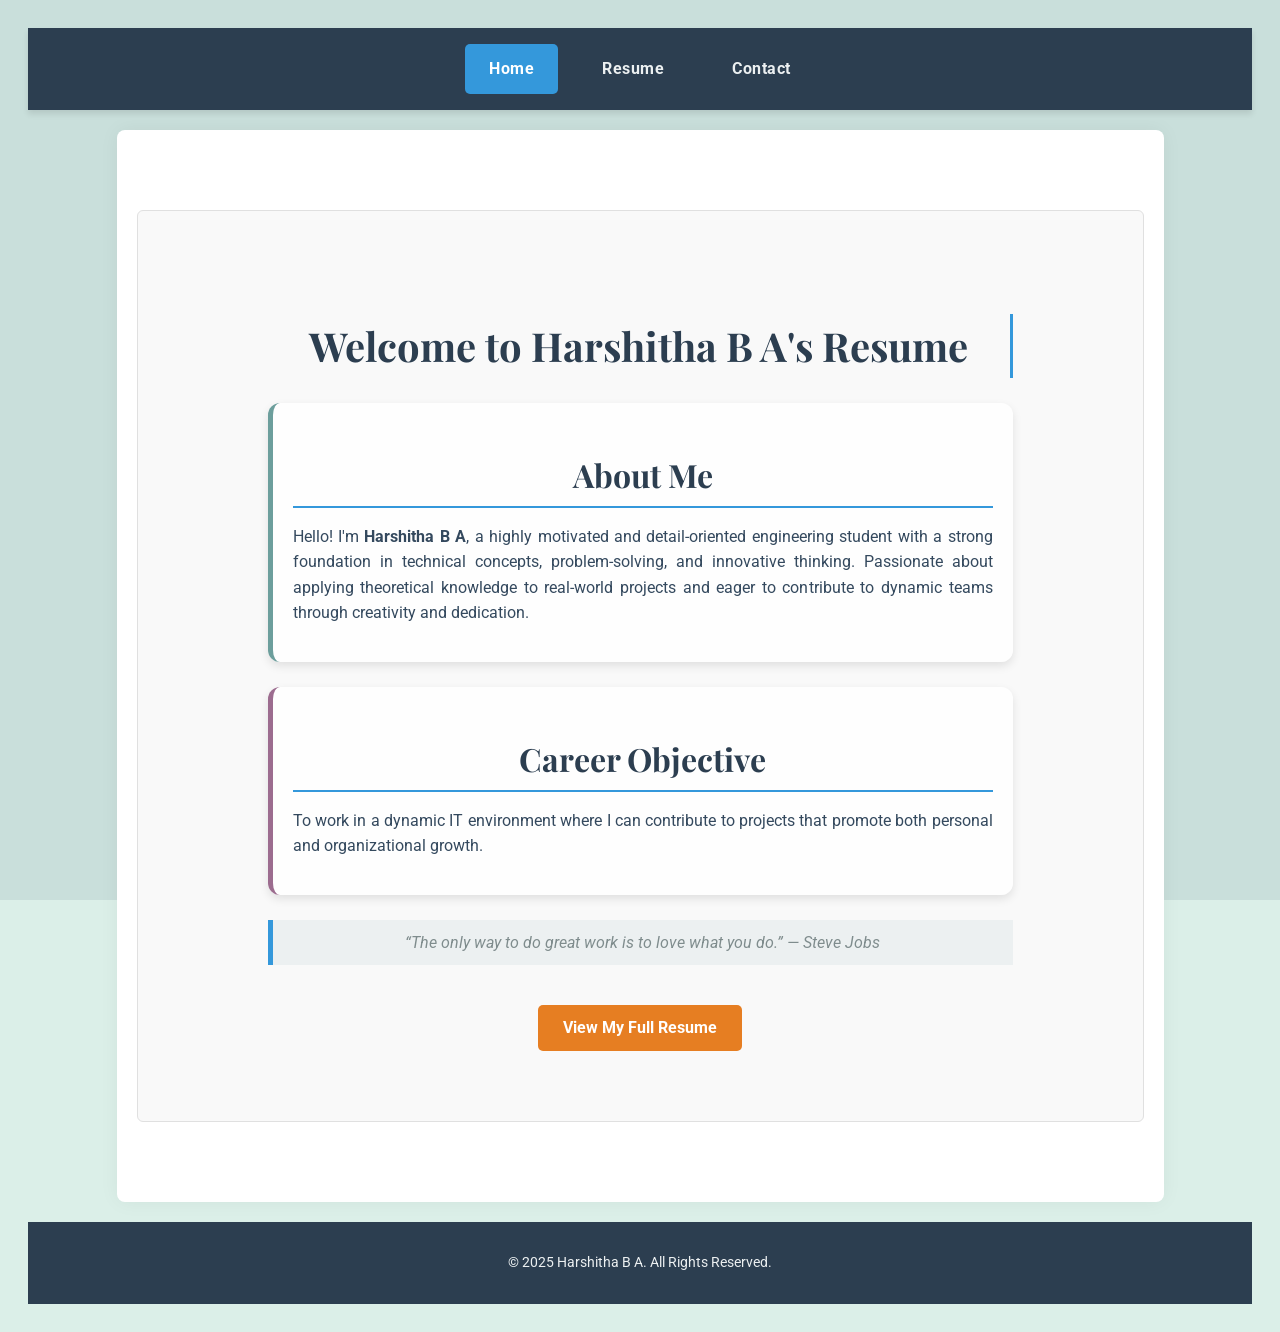
<file: index.html>
<!DOCTYPE html>
<html lang="en">
<head>
    <meta charset="UTF-8">
    <meta name="viewport" content="width=device-width, initial-scale=1.0">
    <title>Welcome to Harshitha B A's Resume</title>
    <link rel="stylesheet" href="styles.css">
    <link href="https://fonts.googleapis.com/css2?family=Roboto:wght@400;700&family=Playfair+Display:wght@700&display=swap" rel="stylesheet">
</head>
<body>
    <header>
        <nav>
            <a href="index.html" class="active">Home</a>
            <a href="resume.html">Resume</a>
            <a href="contact.html">Contact</a>
        </nav>
    </header>

    <main class="indexs">
        <section class="hero-section">
            <div class="hero-content">
                <h1>Welcome to Harshitha B A's Resume</h1>

                <!-- About Me Block -->
                <div class="info-block about-me">
                    <h2>About Me</h2>
                    <p>
                        Hello! I'm <strong>Harshitha B A</strong>, a highly motivated and detail-oriented engineering student 
                        with a strong foundation in technical concepts, problem-solving, and innovative thinking. 
                        Passionate about applying theoretical knowledge to real-world projects and eager to contribute 
                        to dynamic teams through creativity and dedication.
                    </p>
                </div>

                <!-- Career Objective Block -->
                <div class="info-block career-objective">
                    <h2>Career Objective</h2>
                    <p>
                        To work in a dynamic IT environment where I can contribute to projects that promote both 
                        personal and organizational growth.
                    </p>
                </div>

                <blockquote class="quote">
                    “The only way to do great work is to love what you do.” — <em>Steve Jobs</em>
                </blockquote>

                <a href="resume.html" class="cta-button">View My Full Resume</a>
            </div>
        </section>
    </main>

    <footer>
        <p>&copy; 2025 Harshitha B A. All Rights Reserved.</p>
    </footer>
    <script src="script.js"></script>
</body>
</html>
</file>
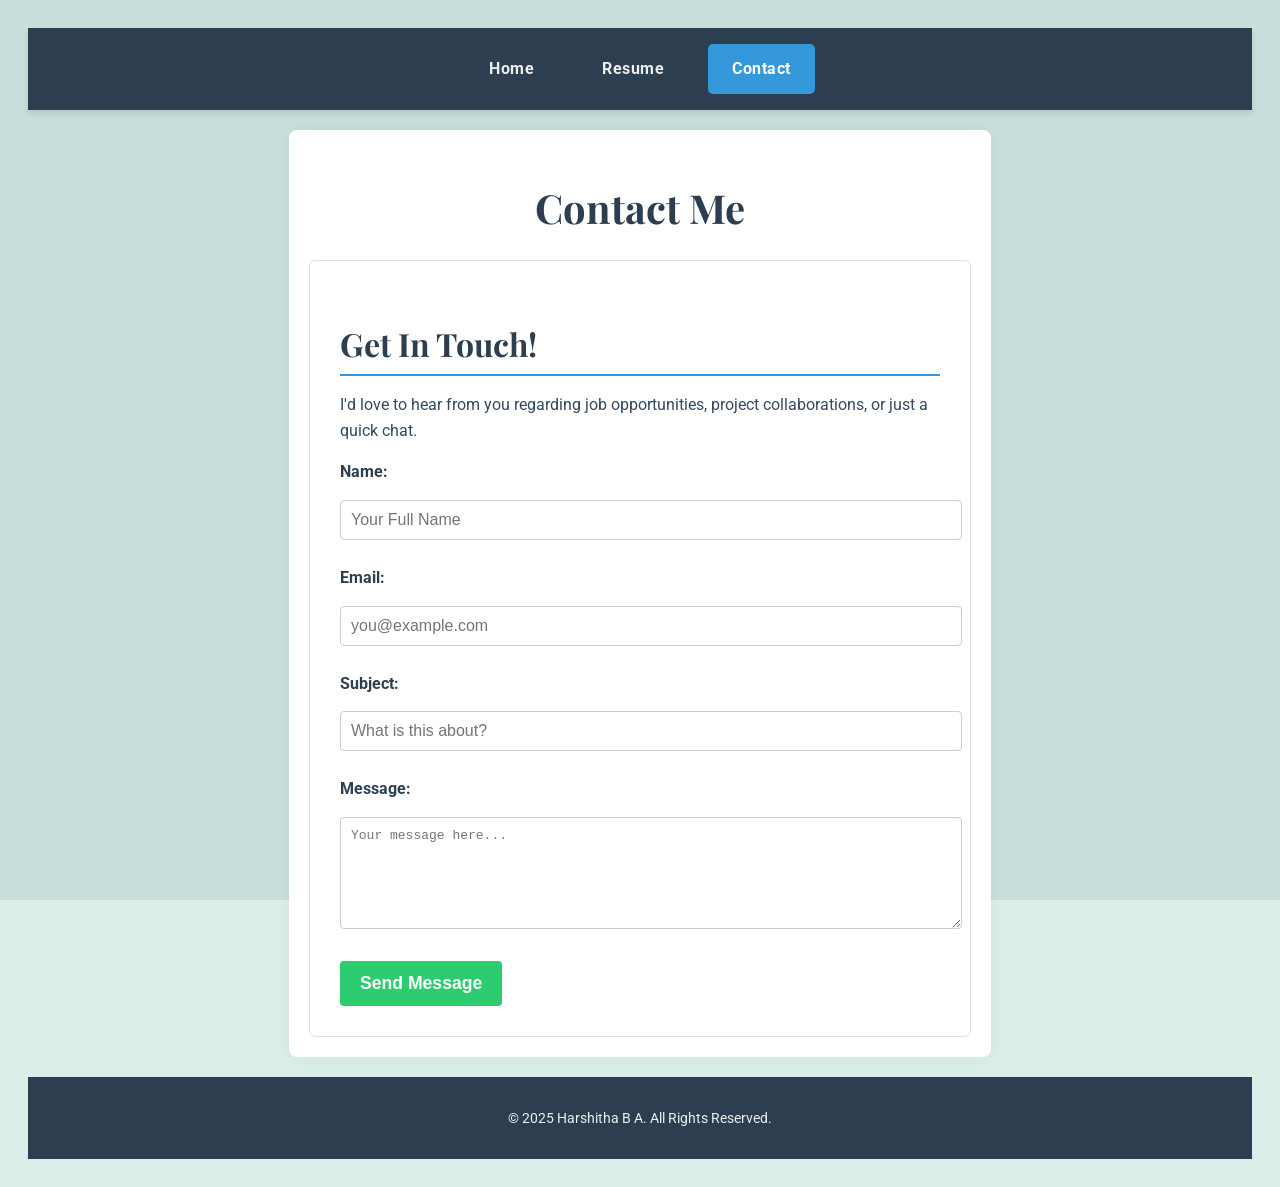
<file: contact.html>
<!DOCTYPE html>
<html lang="en">
<head>
    <meta charset="UTF-8">
    <meta name="viewport" content="width=device-width, initial-scale=1.0">
    <title>Contact Me</title> 
    <link rel="stylesheet" href="styles.css">
    <link href="https://fonts.googleapis.com/css2?family=Roboto:wght@400;700&family=Playfair+Display:wght@700&display=swap" rel="stylesheet">
</head>

<body>
    <header>
        <nav>
            <a href="index.html">Home</a>
            <a href="resume.html">Resume</a>
            <a href="contact.html" class="active">Contact</a>
        </nav>
    </header>

    <main>
         <h1>Contact Me</h1>
        <section class="contact-section">
            <h2>Get In Touch!</h2>
            <p>I'd love to hear from you regarding job opportunities, project collaborations, or just a quick chat.</p>
            
            <form id="contactForm">
                <div class="form-group">
                    <label for="name">Name:</label>
                    <input type="text" id="name" name="name" placeholder="Your Full Name" required>
                    <small class="error-message" id="nameError"></small>
                </div>
                
                <div class="form-group">
                    <label for="email">Email:</label>
                    <input type="email" id="email" name="email" placeholder="you@example.com" required>
                    <small class="error-message" id="emailError"></small>
                </div>
                
                <div class="form-group">
                    <label for="subject">Subject:</label>
                    <input type="text" id="subject" name="subject" placeholder="What is this about?" required>
                    <small class="error-message" id="subjectError"></small>
                </div>
                
                <div class="form-group">
                    <label for="message">Message:</label>
                    <textarea id="message" name="message" rows="6" placeholder="Your message here..." required></textarea>
                    <small class="error-message" id="messageError"></small>
                </div>
                
                <button type="submit" id="submitBtn">Send Message</button>
                <p id="formStatus" style="display: none; margin-top: 15px; font-weight: bold;"></p>
            </form>
        </section>
    </main>

    <footer>
        <p>&copy; 2025 Harshitha B A. All Rights Reserved.</p>
    </footer>
    <script src="script.js"></script>
</body>
</html>
</file>
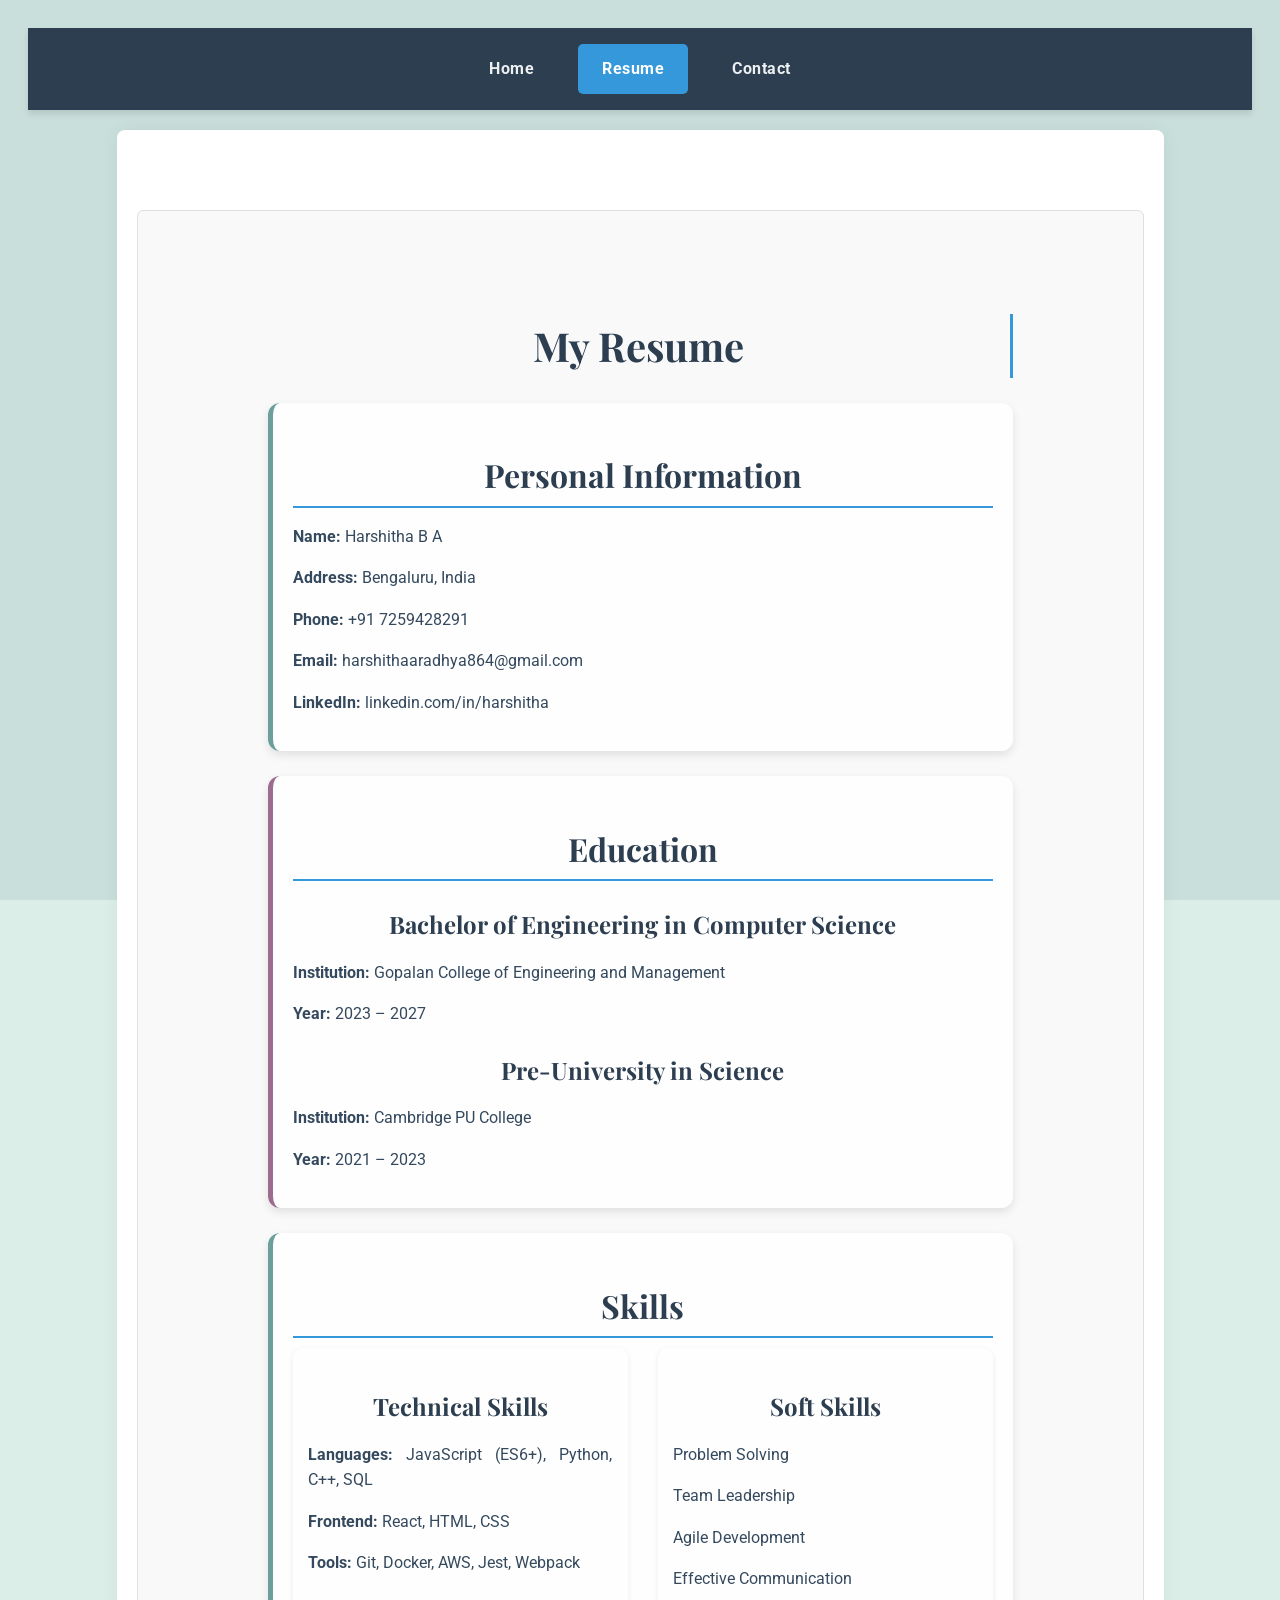
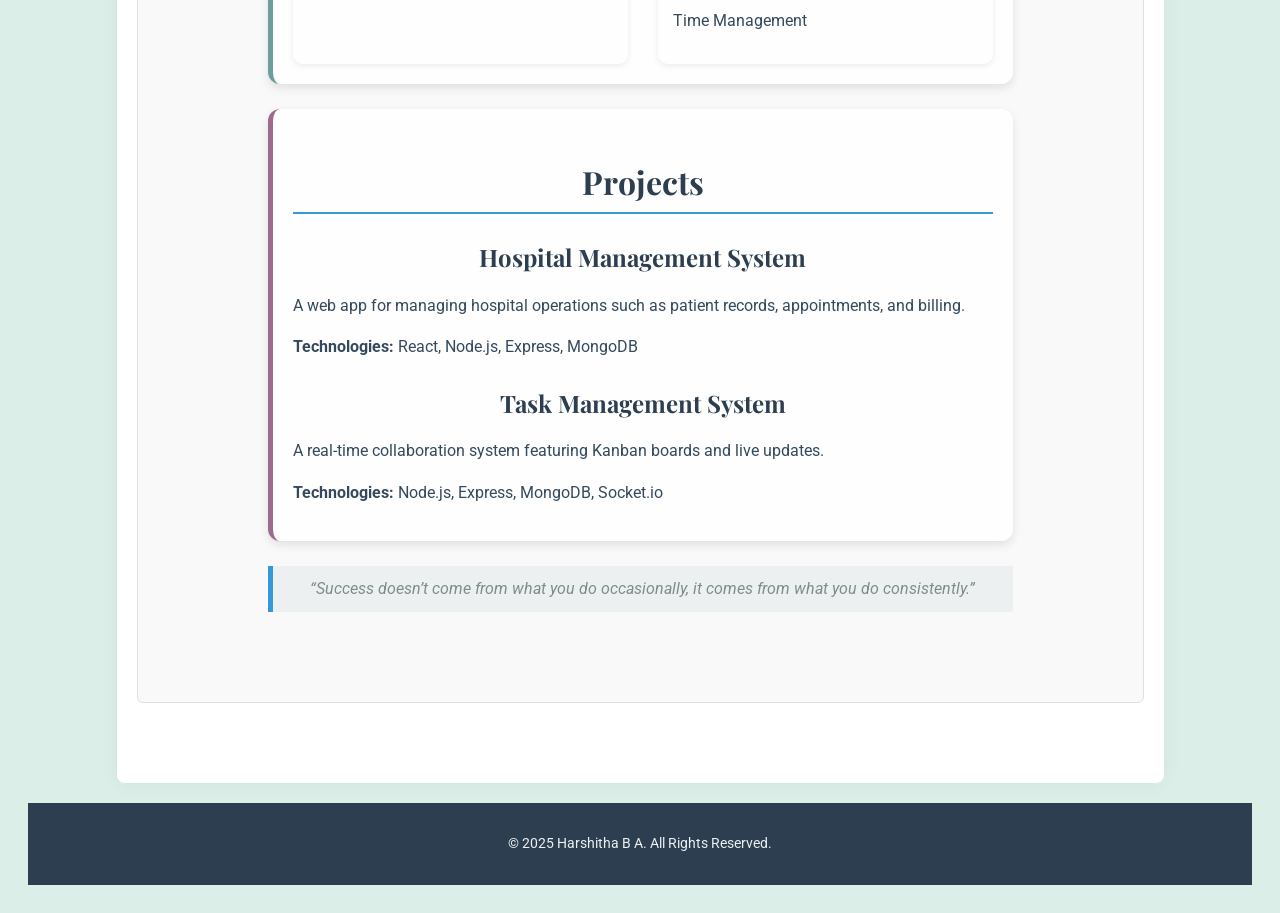
<file: resume.html>
<!DOCTYPE html>
<html lang="en">
<head>
  <meta charset="UTF-8">
  <meta name="viewport" content="width=device-width, initial-scale=1.0">
  <title>My Resume</title>
  <link rel="stylesheet" href="styles.css">
  <link href="https://fonts.googleapis.com/css2?family=Roboto:wght@400;700&family=Playfair+Display:wght@700&display=swap" rel="stylesheet">
</head>

<body>
  <header>
    <nav>
      <a href="index.html">Home</a>
      <a href="resume.html" class="active">Resume</a>
      <a href="contact.html">Contact</a>
    </nav>
  </header>

  <main>
    <section class="hero-section">
      <div class="hero-content">
        <h1>My Resume</h1>

        <!-- Personal Information -->
        <div class="info-block about-me">
          <h2>Personal Information</h2>
          <div class="inner-block">
            <p><strong>Name:</strong> Harshitha B A</p>
            <p><strong>Address:</strong> Bengaluru, India</p>
            <p><strong>Phone:</strong> +91 7259428291</p>
            <p><strong>Email:</strong> harshithaaradhya864@gmail.com</p>
            <p><strong>LinkedIn:</strong> linkedin.com/in/harshitha</p>
          </div>
        </div>

        <!-- Education -->
        <div class="info-block career-objective">
          <h2>Education</h2>
          <div class="inner-block">
            <h3>Bachelor of Engineering in Computer Science</h3>
            <p><strong>Institution:</strong> Gopalan College of Engineering and Management</p>
            <p><strong>Year:</strong> 2023 – 2027</p>
          </div>

          <div class="inner-block">
            <h3>Pre-University in Science</h3>
            <p><strong>Institution:</strong> Cambridge PU College</p>
            <p><strong>Year:</strong> 2021 – 2023</p>
          </div>
        </div>

        <!-- Skills -->
        <div class="info-block about-me">
          <h2>Skills</h2>

          <div class="skills-container">
            <div class="skill-column">
              <h3>Technical Skills</h3>
              <p><strong>Languages:</strong> JavaScript (ES6+), Python, C++, SQL</p>
              <p><strong>Frontend:</strong> React, HTML, CSS</p>
              <p><strong>Tools:</strong> Git, Docker, AWS, Jest, Webpack</p>
            </div>

            <div class="skill-column">
              <h3>Soft Skills</h3>
              <p>Problem Solving</p>
              <p>Team Leadership</p>
              <p>Agile Development</p>
              <p>Effective Communication</p>
              <p>Time Management</p>
            </div>
          </div>
        </div>

        <!-- Projects -->
        <div class="info-block career-objective">
          <h2>Projects</h2>
          <div class="inner-block">
            <h3>Hospital Management System</h3>
            <p>A web app for managing hospital operations such as patient records, appointments, and billing.</p>
            <p><strong>Technologies:</strong> React, Node.js, Express, MongoDB</p>
          </div>

          <div class="inner-block">
            <h3>Task Management System</h3>
            <p>A real-time collaboration system featuring Kanban boards and live updates.</p>
            <p><strong>Technologies:</strong> Node.js, Express, MongoDB, Socket.io</p>
          </div>
        </div>
        <blockquote class="quote">
          “Success doesn’t come from what you do occasionally, it comes from what you do consistently.”
        </blockquote>
      </div>
    </section>
  </main>

  <footer>
    <p>&copy; 2025 Harshitha B A. All Rights Reserved.</p>
  </footer>

  <script src="script.js"></script>
</body>
</html>
</file>
<file: styles.css>
@import url('https://fonts.googleapis.com/css2?family=Playfair+Display:wght@400;700&family=Roboto:wght@300;400;500;700&display=swap');
/* --- Common Background for All Pages --- */
body {
    font-family: 'Roboto', sans-serif;
    line-height: 1.6;
    color: #34495e; /* Text color */
    background-size: cover;
    background-color: hsl(161, 20%, 78%); /* fallback if image doesn't load */
    min-height: 100vh;
    display: flex;
    flex-direction: column;
    position: relative;
}
body {
  opacity: 0;
  transition: opacity 1s ease-in-out;
}
body.fade-in {
  opacity: 1;
}
/* Optional overlay for readability */
body::before {
    content: "";
    position: fixed;
    inset: 0;
    background: rgba(190, 213, 212, 0.6); 
    z-index: -1;
}
h1{
    text-align: center;
    margin-bottom: 20px;
}


h1, h2, h3 {
    font-family: 'Playfair Display', serif;
    color: #2c3e50; /* Dark Blue/Black for Headings */
    margin-bottom: 0.5em;
}

h1 { font-size: 2.5em; }
h2 { font-size: 2em; border-bottom: 2px solid #3498db; padding-bottom: 5px; margin-bottom: 15px; }
h3 { font-size: 1.5em; }

/* Header and Navigation */
header {
    background-color: #2c3e50; /* Dark Header Background */
    color: #ecf0f1;
    padding: 1rem 0;
    box-shadow: 0 4px 6px rgba(0, 0, 0, 0.1);
}

nav {
    display: flex;
    justify-content: center;
    max-width: 1200px;
    margin: 0 auto;
}

nav a {
    color: #ecf0f1;
    text-decoration: none;
    padding: 0.75rem 1.5rem;
    margin: 0 10px;
    border-radius: 5px;
    transition: background-color 0.3s, color 0.3s;
    font-weight: bold;
    letter-spacing: 0.5px;
}

nav a:hover {
    background-color: #3498db; /* Blue Hover Effect */
    color: #fff;
}

nav a.active {
    background-color: #3498db;
    color: #fff;
    pointer-events: none; /* Disable click on active page */
}

/* Main Content Layout */
main {
    flex: 1;
    max-width: 1200px;
    margin: 20px auto;
    padding: 20px;
    background-color: #fff; /* stays white and clean */
    border-radius: 8px;
    box-shadow: 0 0 20px rgba(0, 0, 0, 0.05);
}


section {
    margin-bottom: 30px;
    padding: 20px;
    border: 1px solid #e0e0e0;
    border-radius: 6px;
    background-color: #fff;
}

/* --- Home Page Specific Styles --- */
.hero-section {
    text-align: center;
    padding: 40px 100px;
    background-color: #f9f9f9;
}
 .hero-content {
    padding: 30px 20px;
    max-width: 900px;
    margin: 0 10px;
    text-align: center;
}


.profile-photo {
    width: 150px;
    height: 150px;
    border-radius: 50%;
    object-fit: cover;
    margin-bottom: 20px;
    border: 5px solid #3498db;
}

.bio-intro {
    display: flex;
    align-items: center;
    gap: 20px;
    margin-bottom: 20px;
    text-align: left;
}

.bio-intro p {
    flex: 1;
}

.quote {
    font-style: italic;
    color: #7f8c8d;
    margin: 20px 0;
    padding: 10px 20px;
    border-left: 5px solid #3498db;
    background-color: #ecf0f1;
}

.cta-button {
    display: inline-block;
    background-color: #e67e22; /* Orange Button */
    color: #fff;
    padding: 10px 25px;
    text-decoration: none;
    border-radius: 5px;
    margin-top: 20px;
    font-weight: bold;
    transition: background-color 0.3s;
}

.cta-button:hover {
    background-color: #d35400;
}

/* --- Resume Page Specific Styles --- */
.resume-content ul {
    list-style-type: none;
    padding-left: 0;
}

.resume-content li {
    margin-bottom: 5px;
}

.education-item, .job-item, .project-item {
    margin-bottom: 15px;
    padding: 10px;
    border-left: 3px solid #3498db;
    background-color: #fbfbfb;
}

.skills-grid {
    display: flex;
    gap: 30px;
}

.skills-grid > div {
    flex: 1;
}
.info-block {
    background: rgba(255, 255, 255, 0.85);
    border-radius: 12px;
    padding: 20px;
    margin: 25px auto;
    max-width: 700px;
    box-shadow: 0 4px 10px rgba(0, 0, 0, 0.1);
    transition: transform 0.2s ease, box-shadow 0.2s ease;
}

.info-block:hover {
    transform: translateY(-4px);
    box-shadow: 0 8px 16px rgba(0, 0, 0, 0.15);
}
/* Skills Section — side-by-side columns */
.skills-container {
  display: flex;
  justify-content: space-between;
  gap: 30px;
  flex-wrap: wrap;
}

.skill-column {
  flex: 1;
  min-width: 280px;
  background: rgba(255, 255, 255, 0.6);
  border-radius: 10px;
  padding: 15px;
  box-shadow: 0 2px 6px rgba(0, 0, 0, 0.08);
  transition: transform 0.2s ease, box-shadow 0.2s ease;
}
/* Remove any bullets globally */
ul {
  list-style-type: none;
  padding-left: 0;
}
/* --- Contact Page Specific Styles --- */
.contact-section {
    max-width: 600px;
    margin: 0 auto;
    padding: 30px;
}

.form-group {
    margin-bottom: 15px;
}

.form-group label {
    display: block;
    margin-bottom: 5px;
    font-weight: bold;
    color: #2c3e50;
}

.form-group input[type="text"],
.form-group input[type="email"],
.form-group textarea {
    width: 100%;
    padding: 10px;
    border: 1px solid #ccc;
    border-radius: 4px;
    font-size: 1em;
    transition: border-color 0.3s;
}

.form-group input:focus,
.form-group textarea:focus {
    border-color: #3498db;
    outline: none;
}

textarea {
    resize: vertical;
}

#submitBtn {
    background-color: #2ecc71; /* Green Button */
    color: white;
    padding: 12px 20px;
    border: none;
    border-radius: 4px;
    cursor: pointer;
    font-size: 1.1em;
    font-weight: bold;
    transition: background-color 0.3s;
}

#submitBtn:hover {
    background-color: #27ae60;
}

.error-message {
    color: #e74c3c; /* Red for errors */
    font-size: 0.9em;
    display: block;
    margin-top: 5px;
}

/* Footer */
footer {
    background-color: #2c3e50;
    color: #ecf0f1;
    text-align: center;
    padding: 15px 0;
    margin-top: auto; /* Pushes footer to the bottom */
    font-size: 0.9em;
}

/* Responsive Design */
@media (max-width: 768px) {
    nav {
        flex-direction: column;
        align-items: center;
    }

    nav a {
        margin: 5px 0;
    }

    .bio-intro {
        flex-direction: column;
        text-align: center;
    }

    .skills-grid {
        flex-direction: column;
    }
}
/* -------------------------
   ANIMATIONS & EFFECTS
-------------------------- */

/* 1. Page Fade-In */
body {
  opacity: 0;
  transition: opacity 1s ease-in-out;
}
body.fade-in {
  opacity: 1;
}

/* 2. Scroll Reveal Effect */
section,
.project-item,
.education-item,
.job-item {
  opacity: 0;
  transform: translateY(30px);
  transition: opacity 0.8s ease, transform 0.8s ease;
}

section.visible,
.project-item.visible,
.education-item.visible,
.job-item.visible {
  opacity: 1;
  transform: translateY(0);
}

/* 3. Typewriter Text */
.hero-content h1 {
  overflow: hidden;
  border-right: 3px solid #3498db;
  white-space: nowrap;
  animation: blink 0.75s step-end infinite;
}

@keyframes blink {
  50% {
    border-color: transparent;
  }
}

/* 4. Optional base styling (you can keep or skip if already added) */
body {
  font-family: 'Roboto', sans-serif;
  background-color: #dbefe8;
  color: #34495e;
  line-height: 1.6;
  padding: 20px;
}

section {
  margin: 60px 0;
}

form input,
form textarea {
  width: 100%;
  margin: 10px 0;
  padding: 10px;
  border: 1px solid #ccc;
  border-radius: 6px;
}

button {
  background-color: #3498db;
  color: white;
  border: none;
  padding: 10px 20px;
  border-radius: 6px;
  cursor: pointer;
}
/* --- Block Styles for About Me & Career Objective --- */
.info-block {
    background: rgba(255, 255, 255, 0.85);
    border-radius: 12px;
    padding: 20px;
    margin: 25px auto;
    max-width: 700px;
    box-shadow: 0 4px 10px rgba(0, 0, 0, 0.1);
    transition: transform 0.2s ease, box-shadow 0.2s ease;
}

.info-block:hover {
    transform: translateY(-4px);
    box-shadow: 0 8px 16px rgba(0, 0, 0, 0.15);
}

.info-block h2 {
    color: #2c3e50;
    font-family: 'Playfair Display', serif;
    margin-bottom: 10px;
    text-align: center;
}

.info-block p {
    color: #34495e;
    font-size: 1rem;
    line-height: 1.6;
    text-align: justify;
}

/* Optional: Slightly different accent for each block */
.about-me {
    border-left: 5px solid #6c9e9c;
}

.career-objective {
    border-left: 5px solid #9c6c8f;
}
</file>
